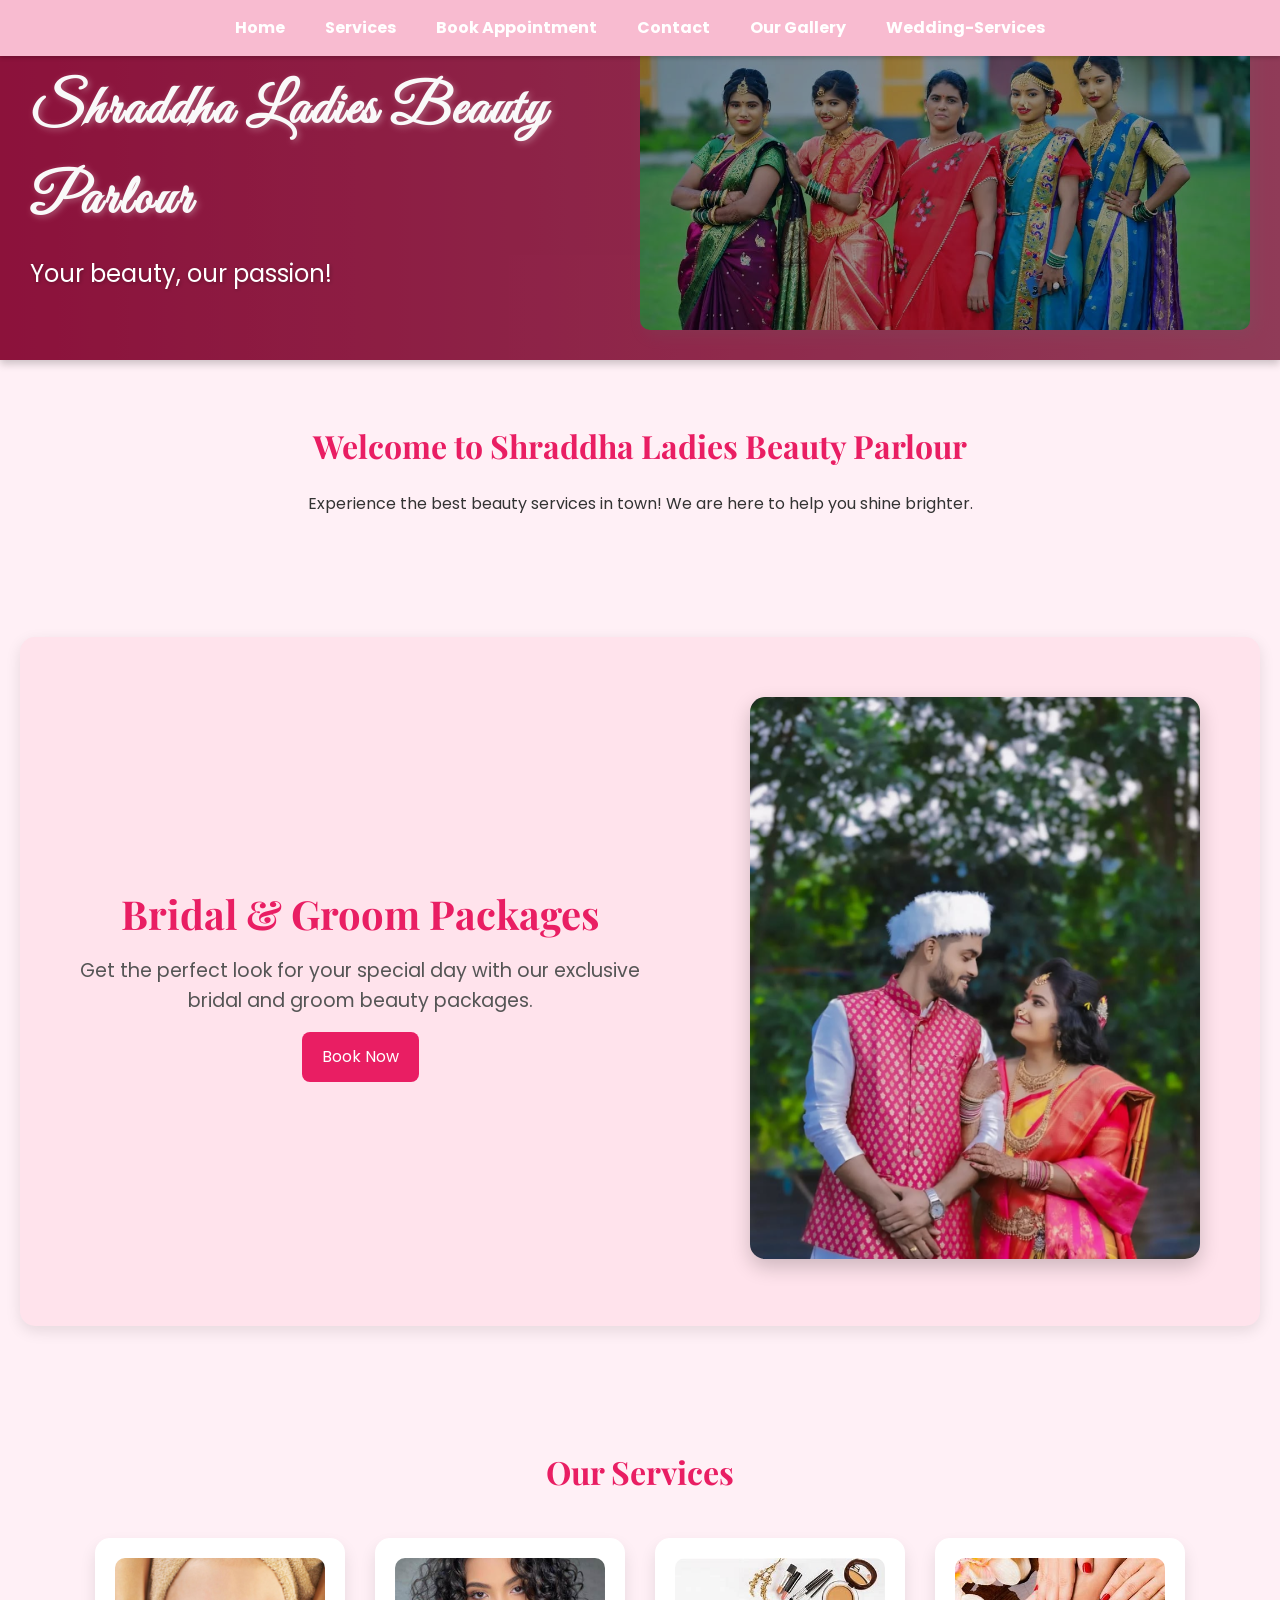
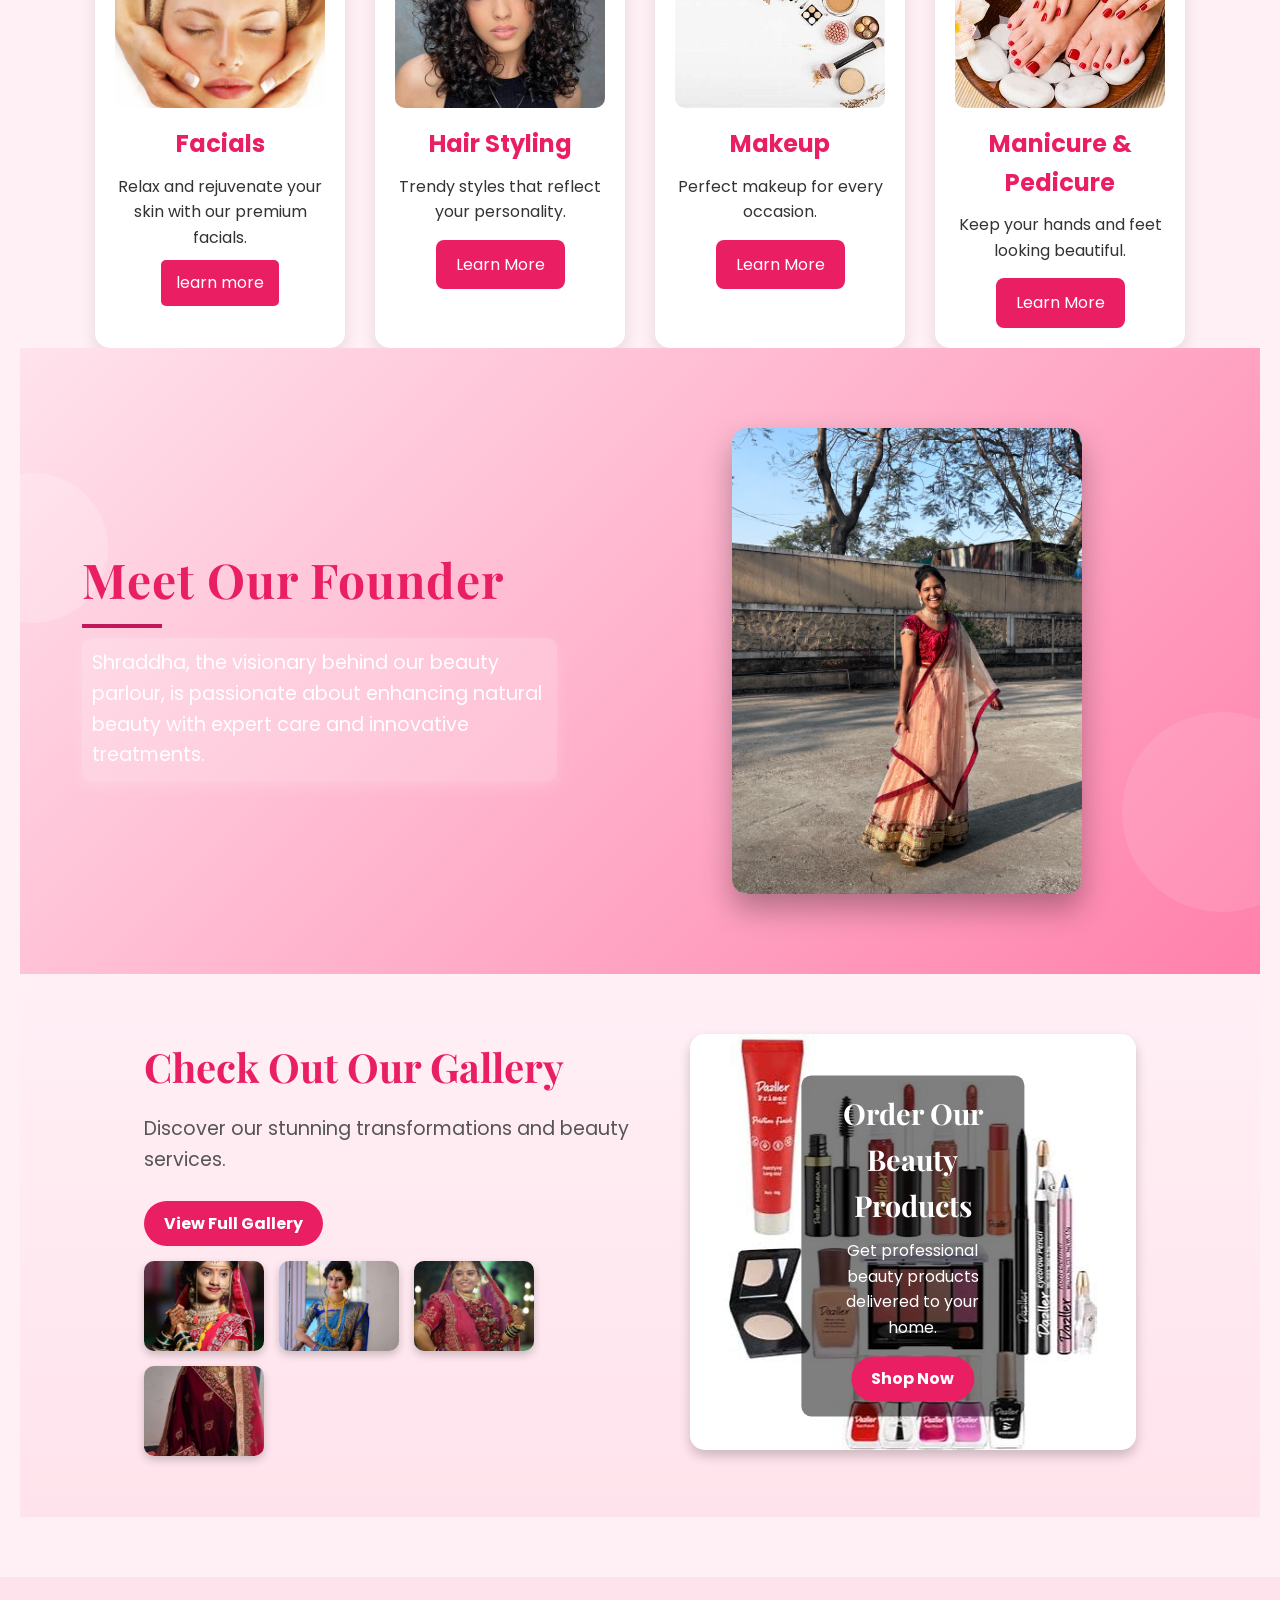
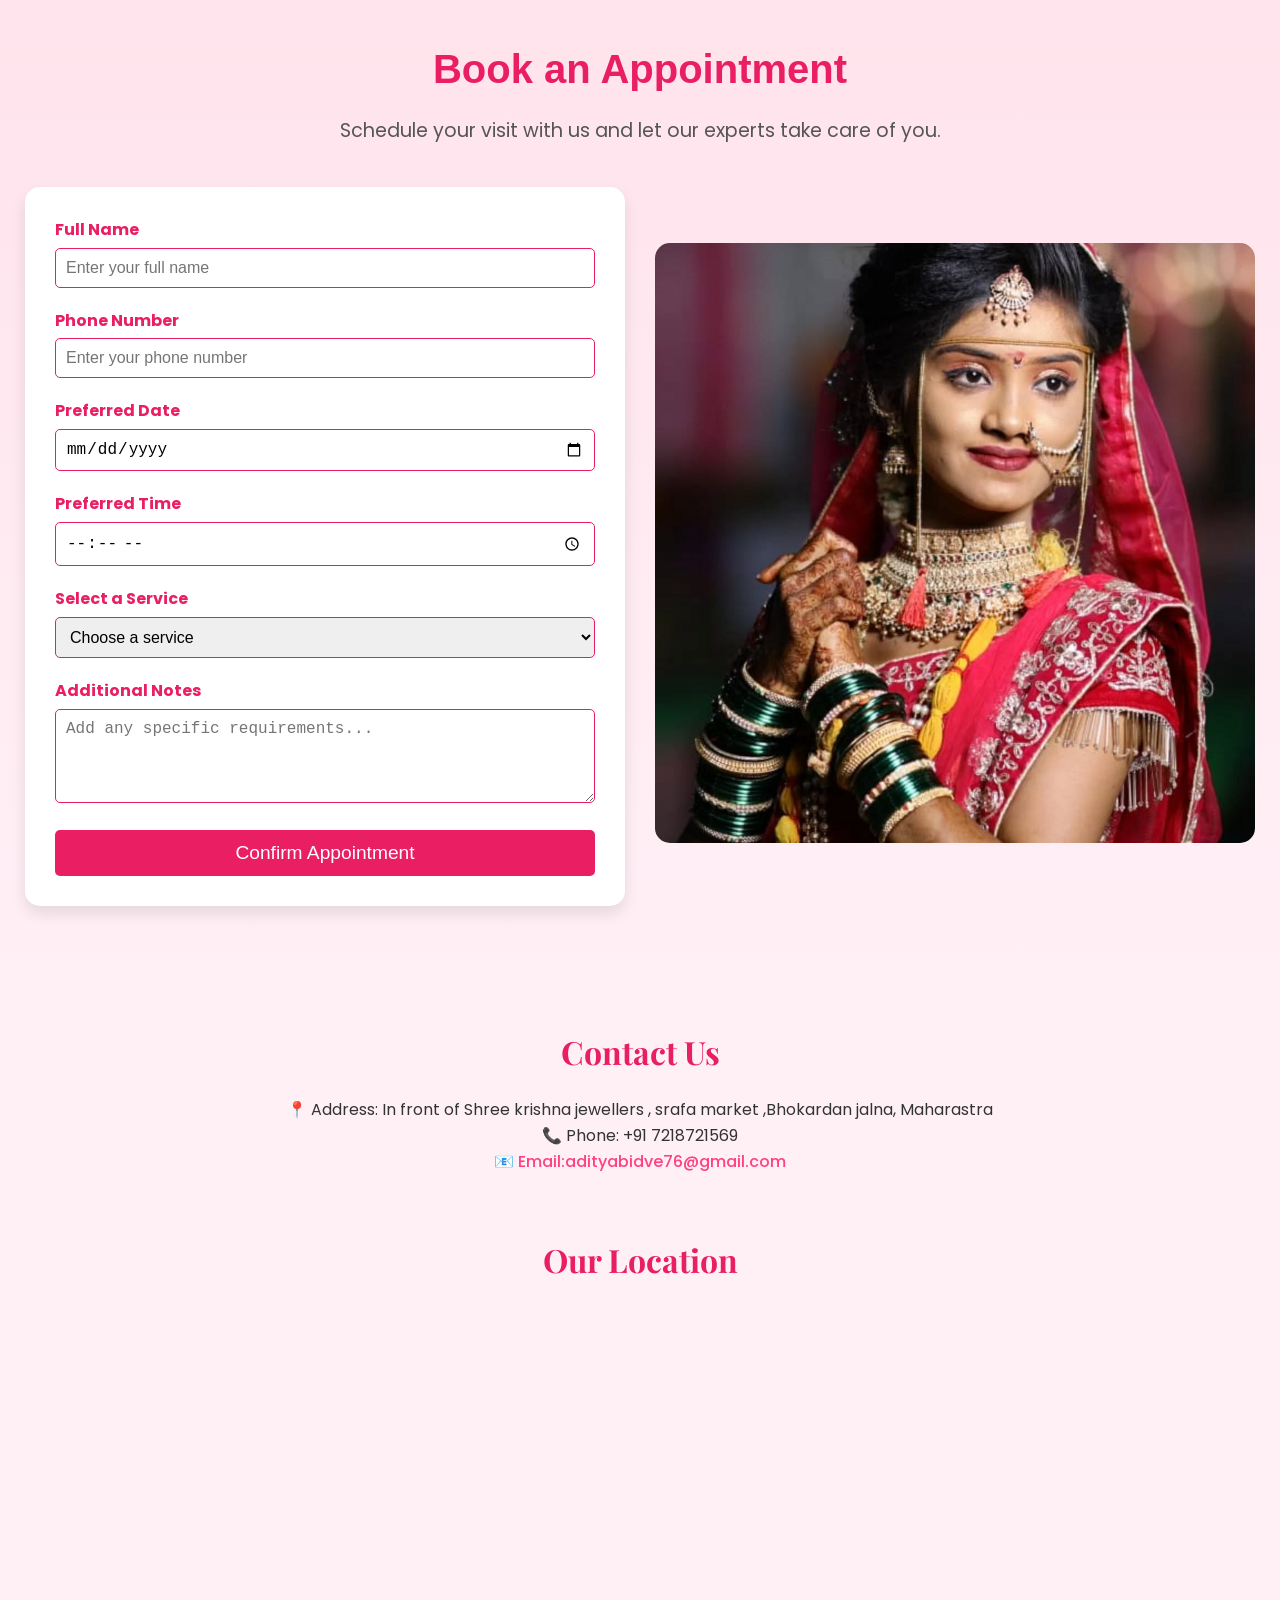
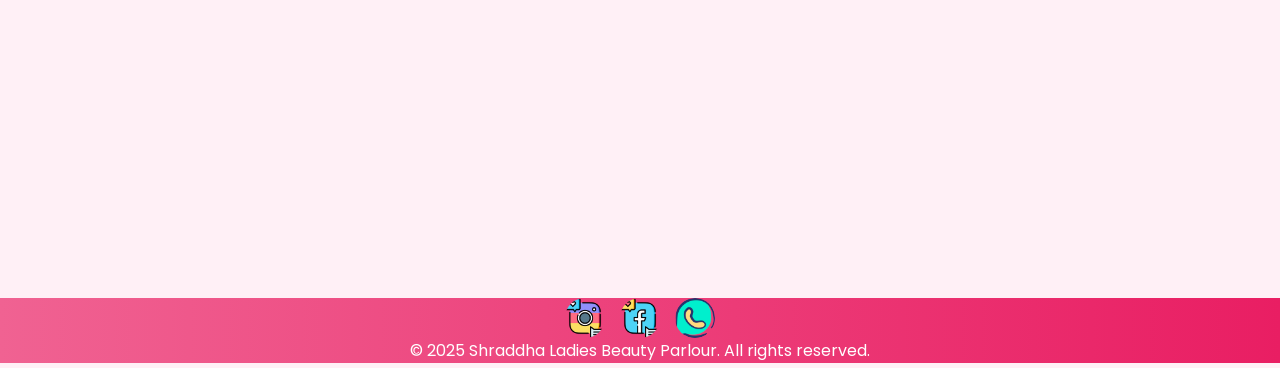
<file: index.html>
<!DOCTYPE html>
<html lang="en">
<head>
    <meta charset="UTF-8">
    <meta name="viewport" content="width=device-width, initial-scale=1.0">
    <title>Shraddha Ladies Beauty Parlour</title>
    <link rel="stylesheet" href="./styles.css">
    <link href="https://fonts.googleapis.com/css2?family=Playfair+Display:wght@400;700&family=Poppins:wght@300;400;600&family=Great+Vibes&display=swap" rel="stylesheet">
   
</head>

<body>
    

        <header>
            <div class="header-text">
                <h1>Shraddha Ladies Beauty Parlour</h1>
                <p>Your beauty, our passion!</p>
            </div>
            <div class="header-image"></div>
        </header>
    



    <nav>
        <a href="#home">Home</a>
        <a href="#services">Services</a>
        <a href="#appointment">Book Appointment</a>
        <a href="#contact">Contact</a>
        <a href="#gallery-products">Our Gallery</a>
<a href="#wedding-services">Wedding-Services</a>
    </nav>

    <section id="home">
        <h2>Welcome to Shraddha Ladies Beauty Parlour</h2>
        <p>Experience the best beauty services in town! We are here to help you shine brighter.</p>
    </section>
    
    <section id="wedding-services">
        <div class="wedding-container">
            <!-- Text on Left -->
            <div class="wedding-text">
                <h2>Bridal & Groom Packages</h2>
                <p>Get the perfect look for your special day with our exclusive bridal and groom beauty packages.</p>
                <a href="https://wa.me/7218721569" class="btn-book">Book Now</a>
            </div>
            
            <!-- Image on Right -->
            <div class="wedding-image">
                <img src="./img/groom.jpg" alt="Bridal & Groom Poster">
            </div>
        </div>
    </section>
    <section id="services">
        <h2>Our Services</h2>
        <div class="services-grid">
            <div class="service-card">
                <img src="./img/facial.png" alt="Facial">
                <h3>Facials</h3>
                <p>Relax and rejuvenate your skin with our premium facials.</p>
                <a href="facials.html" class="service-link">learn more</a>
            </div>
            <div class="service-card">
                <img src="./img/hairstyle.png" alt="Hair Styling">
                <h3>Hair Styling</h3>
                <p>Trendy styles that reflect your personality.</p>
                <a href="hairstyling.html" class="learn-more">Learn More</a>
            </div>
            
            <div class="service-card">
                <img src="./img/makeup png.jpg" alt="Makeup">
                <h3>Makeup</h3>
                <p>Perfect makeup for every occasion.</p>
                <a href="./makeup.html" class="learn-more">Learn More</a>
            </div>
            <div class="service-card">
                <img src="./img/mani.jpg" alt="Manicure & Pedicure">
                <h3>Manicure & Pedicure</h3>
                <p>Keep your hands and feet looking beautiful.</p>
                <a href="./Pedicure.html" class="learn-more">Learn More</a>
            </div>
        </div>
        <section id="founder">
            <div class="founder-container">
                <div class="founder-text">
                    <h2>Meet Our Founder</h2>
                    <p>Shraddha, the visionary behind our beauty parlour, is passionate about enhancing natural beauty with expert care and innovative treatments.</p>
                </div>
                <div class="founder-image">
                    <img src="./Founder/1739725448666.jpg" alt="Founder Shraddha">
                </div>
            </div>
        </section>
        <section id="gallery-products">
            <div class="gallery-container">
                <!-- Left: Gallery Section -->
                <div class="gallery-content">
                    <h2>Check Out Our Gallery</h2>
                    <p>Discover our stunning transformations and beauty services.</p>
                    <a href="gallery.html" class="gallery-btn">View Full Gallery</a>
                    <div class="gallery-preview-grid">
                        <img src="./Shraddha galary/1739726069349.jpg" alt="Bridal Makeup">
                        <img src="./Shraddha galary/1739726069396.jpg" alt="Facial Treatment">
                        <img src="./Shraddha galary/1739726069503.jpg" alt="Hair Styling">
                        <img src="./Shraddha galary/1739726069431.jpg" alt="Manicure">
                    </div>
                </div>
        
                <!-- Right: Beauty Products Banner -->
                <div class="products-banner">
                    <img src="./img/product" alt="Order Beauty Products">
                    <div class="banner-text">
                        <h2>Order Our Beauty Products</h2>
                        <p>Get professional beauty products delivered to your home.</p>
                        <a href="https://wa.me/7218721569" class="order-btn">Shop Now</a>
                    </div>
                </div>
            </div>
        </section>
        
    </section>
    <section id="appointment">
    <h2>Book an Appointment</h2>
    <p>Schedule your visit with us and let our experts take care of you.</p>
    <div class="appointment-container">
        <form action="submit_appointment.php" method="post">
            <div class="form-group">
                <label for="name">Full Name</label>
                <input type="text" id="name" name="name" placeholder="Enter your full name" required>
            </div>
            <div class="form-group">
                <label for="phone">Phone Number</label>
                <input type="tel" id="phone" name="phone" placeholder="Enter your phone number" required>
            </div>
            
            <div class="form-group">
                <label for="date">Preferred Date</label>
                <input type="date" id="date" name="date" required>
            </div>
            <div class="form-group">
                <label for="time">Preferred Time</label>
                <input type="time" id="time" name="time" required>
            </div>
            <div class="form-group">
                <label for="service">Select a Service</label>
                <select id="service" name="service" required>
                    <option value="">Choose a service</option>
                    <option value="facial">Facial</option>
                    <option value="hair-styling">Hair Styling</option>
                    <option value="makeup">Makeup</option>
                    <option value="manicure-pedicure">Manicure & Pedicure</option>
                </select>
            </div>
            <div class="form-group">
                <label for="message">Additional Notes</label>
                <textarea id="message" name="message" rows="4" placeholder="Add any specific requirements..."></textarea>
            </div>
            <button type="submit">Confirm Appointment</button>
        </form>
        <div class="appointment-image">
            <img src="./img/bright poster.jpg" alt="Appointment Illustration">
        </div>
    </div>
   
</section>

   

    <section id="contact">
        <h2>Contact Us</h2>
        <p>📍 Address: In front of Shree krishna jewellers , srafa market ,Bhokardan
            jalna, Maharastra
        </p>
        <p>📞 Phone: +91 7218721569</p>
        <p><a href="mailto:your-email@example.com" class="email-link">📧 Email:adityabidve76@gmail.com</a>

            <style>
              .email-link {
                font-size: 16px;
                font-weight: 500;
                color: #ff4081;
                text-decoration: none;
                transition: color 0.3s ease;
              }
            
              .email-link:hover {
                color: #e91e63;
                text-decoration: underline;
    }
            </style></p>
<section id="location">
    <h2>Our Location</h2>
    <div class="map-container">
        <iframe 
            src="https://www.google.com/maps/embed?pb=!1m18!1m12!1m3!1d233.93895152251685!2d75.77024674997158!3d20.25787155369515!2m3!1f0!2f0!3f0!3m2!1i1024!2i768!4f13.1!3m3!1m2!1s0x3bda33af958e93d7%3A0x7cd706ee6a6445d!2sShrikrishna%20Jewelllers!5e0!3m2!1sen!2sin!4v1741073095942!5m2!1sen!2sin" width="600" height="450" style="border:0;" allowfullscreen="" loading="lazy" referrerpolicy="no-referrer-when-downgrade" 
            width="100%" height="300" style="border:0;" allowfullscreen="" loading="lazy">
        </iframe>
    </div>
</section>
    </section>

    <footer>
        <footer>
            
            <div class="social-icons">
                <a href="https://www.instagram.com/bidveanuradha/" target="_blank">
                    <img src="./img/instagram.png" alt="Instagram"></a>
                <a href="https://www.facebook.com/yourprofile" target="_blank">
                    <img src="./img/facebook.png" alt="Facebook">
                </a>
                <a href="https://wa.me/7218721569" target="_blank">
                    <img src="./img/whatsapp.png" alt="WhatsApp">
                </a>
            </div>
        </footer>
        
        <p>&copy; 2025 Shraddha Ladies Beauty Parlour. All rights reserved.</p>
    </footer>
</body>
</html>
</file>
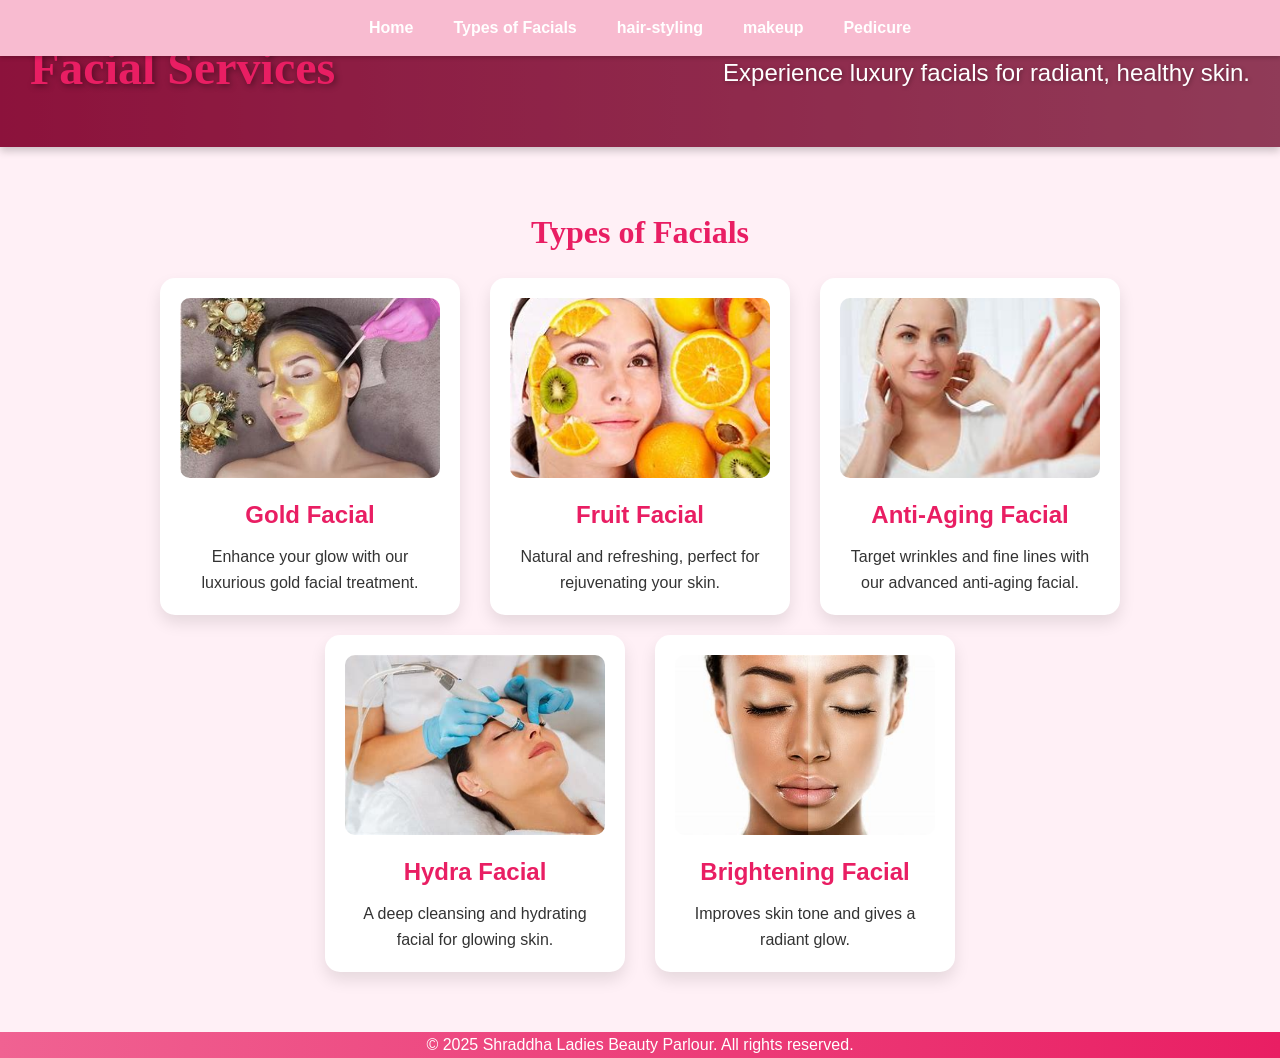
<file: facials.html>
<!DOCTYPE html>
<html lang="en">
<head>
    <meta charset="UTF-8">
    <meta name="viewport" content="width=device-width, initial-scale=1.0">
    <title>Facial Services - Shraddha Ladies Beauty Parlour</title>
    <link rel="stylesheet" href="./styles.css">
</head>
<body>
    <header>
        <h1>Facial Services</h1>
        <p>Experience luxury facials for radiant, healthy skin.</p>
    </header>

    <nav>
        <a href="./index1.html">Home</a>
        <a href="#types">Types of Facials</a>
        <a href="./hairstyling.html">hair-styling</a>
        <a href="./makeup.html">makeup</a>
        <a href=".">Pedicure</a>
        
        
    </nav>

    <section id="types">
        <h2>Types of Facials</h2>
        <div class="facial-grid">
            <div class="facial-card">
                <img src="./img/gold facial png.jpg" alt="Gold Facial">
                <h3>Gold Facial</h3>
                <p>Enhance your glow with our luxurious gold facial treatment.</p>
            </div>
            <div class="facial-card">
                <img src="./img/fruit facial.jpg" alt="Fruit Facial">
                <h3>Fruit Facial</h3>
                <p>Natural and refreshing, perfect for rejuvenating your skin.</p>
            </div>
            <div class="facial-card">
                <img src="./img/anti facial png.jpg" alt="Anti-Aging Facial">
                <h3>Anti-Aging Facial</h3>
                <p>Target wrinkles and fine lines with our advanced anti-aging facial.</p>
            </div>
        </div>
            <div class="facial-grid">
                <div class="facial-card">
                    <img src="./img/OIP.jpg" alt="Hydra Facial">
                    <h3>Hydra Facial</h3>
                    <p>A deep cleansing and hydrating facial for glowing skin.</p>
                </div>
               
                <div class="facial-card">
                    <img src="./img/bright.jpg" alt="Brightening Facial">
                    <h3>Brightening Facial</h3>
                    <p>Improves skin tone and gives a radiant glow.</p>
                </div>
            </div>
        </section>
    </section>



    <footer>
        <p>&copy; 2025 Shraddha Ladies Beauty Parlour. All rights reserved.</p>
    </footer>
</body>
</html>
</file>
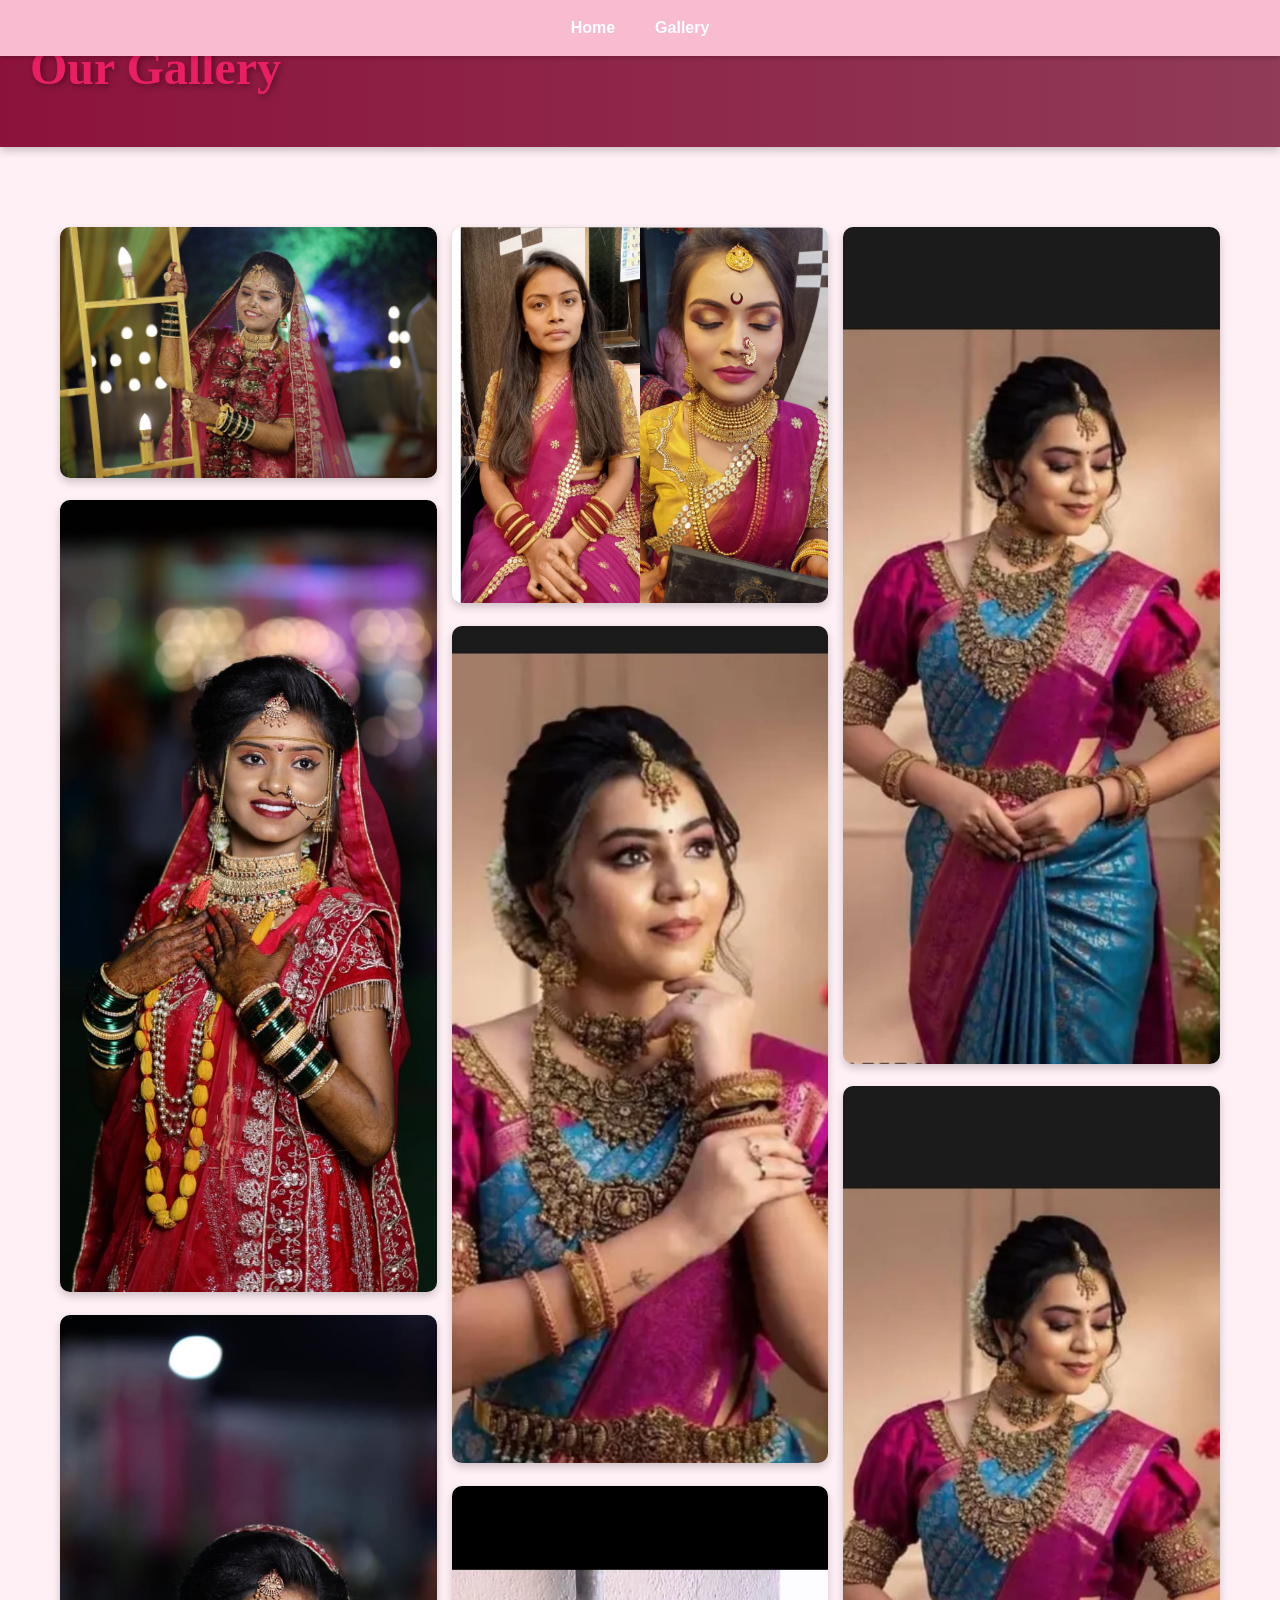
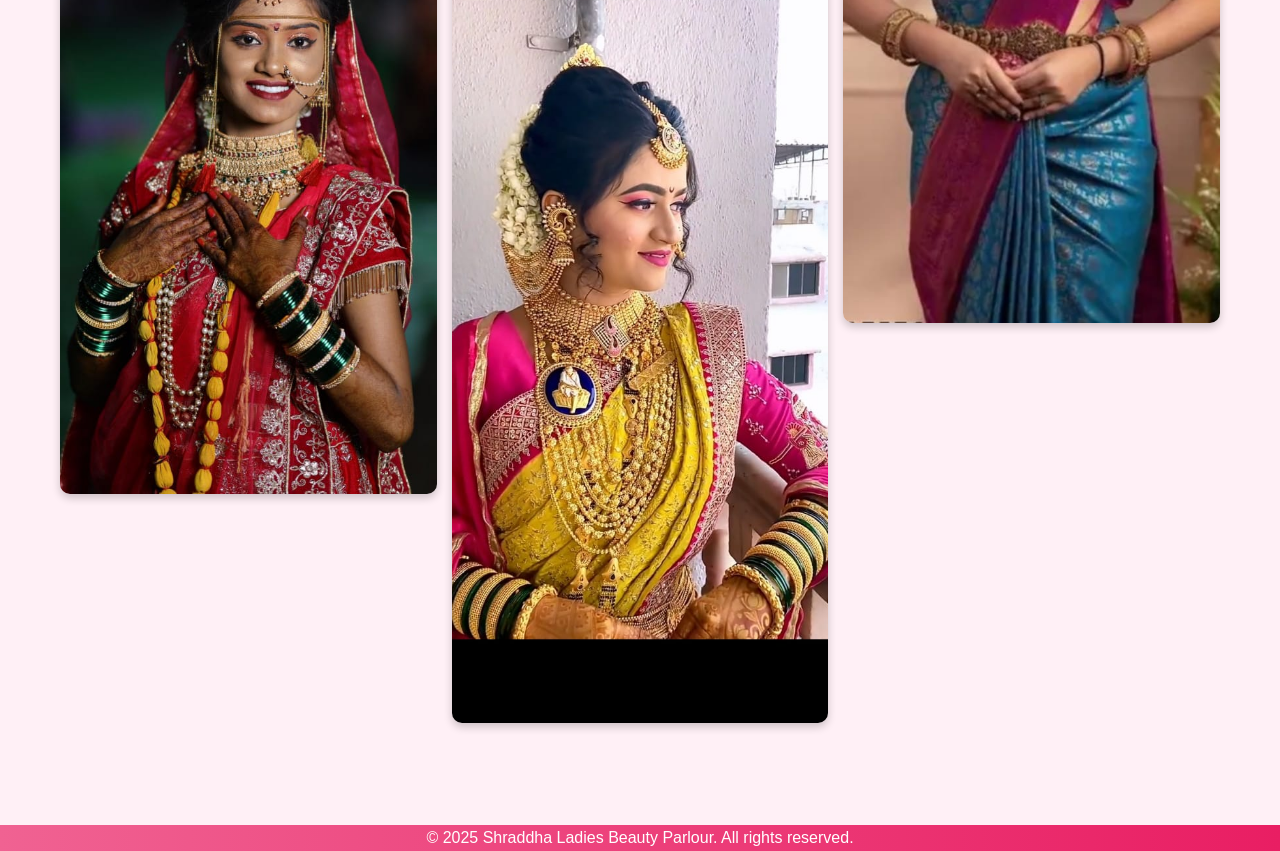
<file: gallery.html>
<!DOCTYPE html>
<html lang="en">
<head>
    <meta charset="UTF-8">
    <meta name="viewport" content="width=device-width, initial-scale=1.0">
    <title>Gallery | Shraddha Ladies Beauty Parlour</title>
    <link rel="stylesheet" href="styles.css">
</head>
<body>

    <header>
        <h1>Our Gallery</h1>
    </header>

    <nav>
        <a href="./index1.html">Home</a>
        <a href="gallery.html">Gallery</a>
    </nav>

    <section class="gallery">
        <div class="masonry">
            <img src="./Shraddha galary/1739726069455.jpg" alt="Beauty Service 1" onclick="openModal(this)">
            <img src="./Shraddha galary/1739726069356.jpg" alt="Beauty Service 2" onclick="openModal(this)">
            <img src="./Shraddha galary/1739726069361.jpg" alt="Beauty Service 3" onclick="openModal(this)">
            <img src="./Shraddha galary/1739726069383.jpg" alt="Beauty Service 4" onclick="openModal(this)">
            <img src="./Shraddha galary/1739726069414.jpg" alt="Beauty Service 5" onclick="openModal(this)">
            <img src="./Shraddha galary/1739726069404.jpg" alt="Beauty Service 6" onclick="openModal(this)">
            <img src="./Shraddha galary/1739726069423.jpg" alt="Beauty Service 7" onclick="openModal(this)">
            <img src="./Shraddha galary/1739726069423.jpg" alt="Beauty Service 8" onclick="openModal(this)">
        </div>
    </section>

    <!-- Modal for Enlarged Image -->
    <div id="imageModal" class="modal" onclick="closeModal()">
        <span class="close">&times;</span>
        <img class="modal-content" id="modalImg">
    </div>

    <footer>
        <p>&copy; 2025 Shraddha Ladies Beauty Parlour. All rights reserved.</p>
    </footer>

    <script>
        function openModal(img) {
            document.getElementById("imageModal").style.display = "flex";
            document.getElementById("modalImg").src = img.src;
        }
        function closeModal() {
            document.getElementById("imageModal").style.display = "none";
        }
    </script>

</body>
</html>
</file>
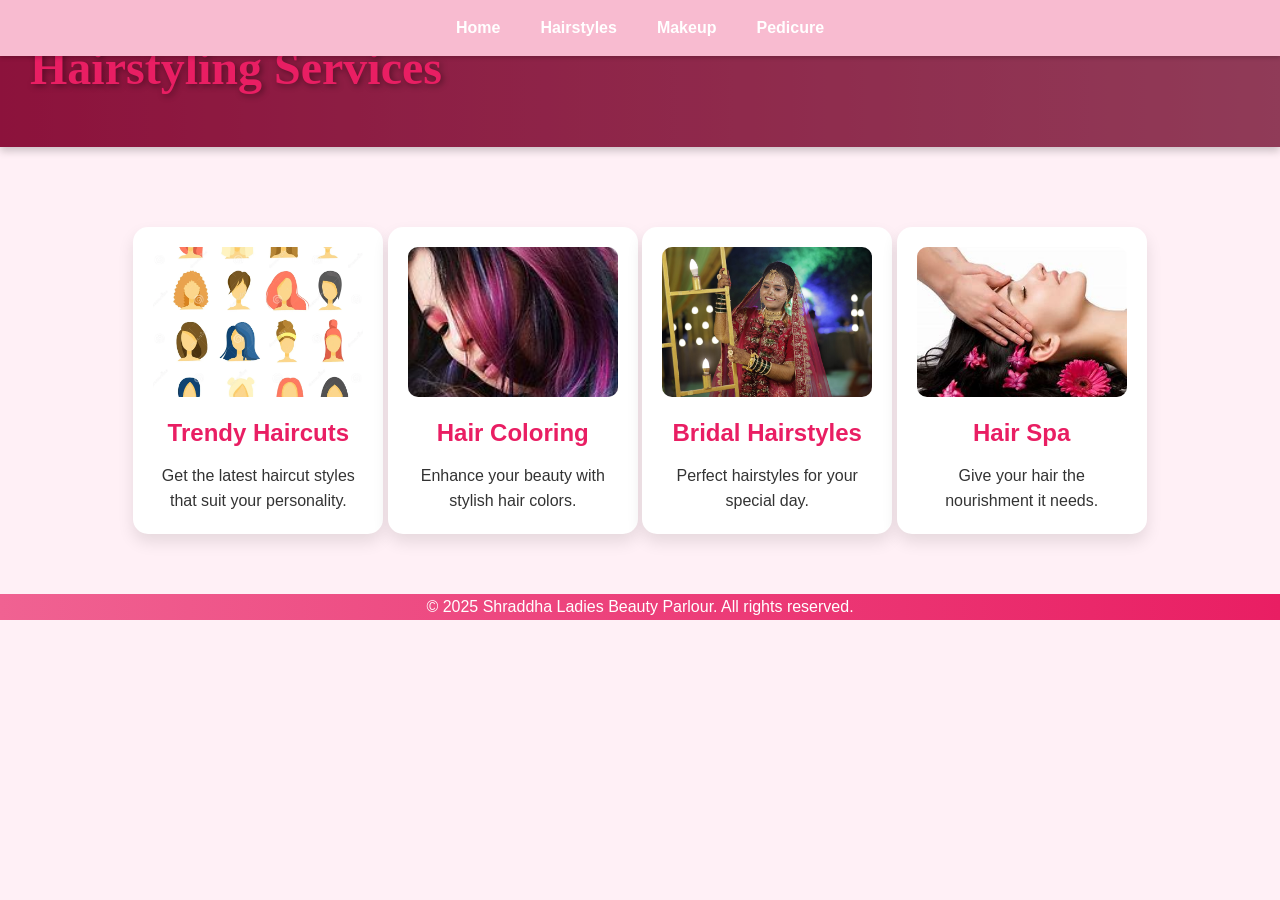
<file: hairstyling.html>
<!DOCTYPE html>
<html lang="en">
<head>
    <meta charset="UTF-8">
    <meta name="viewport" content="width=device-width, initial-scale=1.0">
    <title>Hairstyling Services - Shraddha Ladies Beauty Parlour</title>
    <link rel="stylesheet" href="styles.css"> 
</head>
<body>

    <header class="hairstyling-header">
        <h1>Hairstyling Services</h1>
    </header>
    <nav>
        <a href="./index.html">Home</a>
        <a href="hairstyling.html" class="active">Hairstyles</a>
        <a href="./makeup.html">Makeup</a>
        <a href="./index1.html">Pedicure</a>
    </nav>

    <section class="hairstyling-services">
        <div class="service-card">
            <img src="./haircuts/haircut one.webp" alt="Haircut">
            <h3>Trendy Haircuts</h3>
            <p>Get the latest haircut styles that suit your personality.</p>
        </div>
        <div class="service-card">
            <img src="./haircuts/haircolor.jpeg" alt="Hair Coloring">
            <h3>Hair Coloring</h3>
            <p>Enhance your beauty with stylish hair colors.</p>
        </div>
        <div class="service-card">
            <img src="./Shraddha galary/1739726069455.jpg" alt="Bridal Hairstyling">
            <h3>Bridal Hairstyles</h3>
            <p>Perfect hairstyles for your special day.</p>
            
        </div>
        <div class="service-card">
            <img src="./haircuts/hair spa" alt="Hair Spa">
            <h3>Hair Spa</h3>
            <p>Give your hair the nourishment it needs.</p>
        </div>
    </section>

    <footer>
        <p>&copy; 2025 Shraddha Ladies Beauty Parlour. All rights reserved.</p>
    </footer>

</body>
</html>
</file>
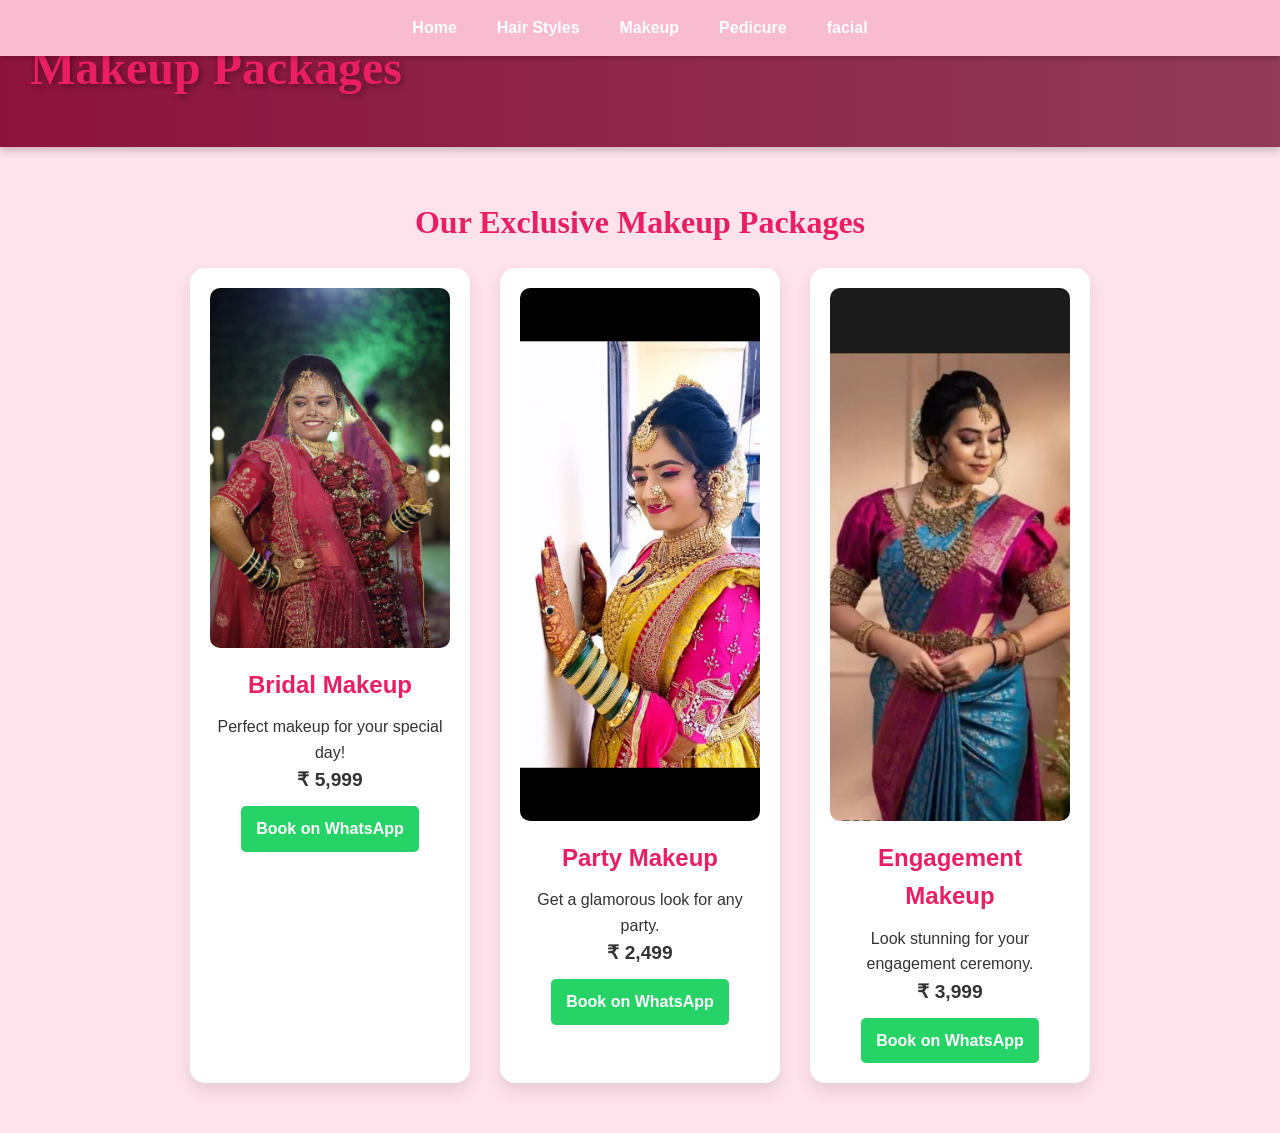
<file: makeup.html>
<!DOCTYPE html>
<html lang="en">
<head>
    <meta charset="UTF-8">
    <meta name="viewport" content="width=device-width, initial-scale=1.0">
    <title>Makeup Packages - Shraddha Ladies Beauty Parlour</title>
    <link rel="stylesheet" href="styles.css"> 
</head>
<body>

    <header>
        <h1>Makeup Packages</h1>
    </header>

    <nav>
        <a href="./index1.html">Home</a>
        <a href="./hairstyling.html">Hair Styles</a>
        <a href="makeup.html">Makeup</a>
        <a href="./Pedicure.html">Pedicure</a>
        <a href="./facials.html">facial</a>
    </nav>

    <section id="makeup-packages">
    <h2>Our Exclusive Makeup Packages</h2>
    <div class="package-container">

        <div class="package">
            <img src="./Shraddha galary/1739726069503.jpg" alt="Bridal Makeup">
            <h3>Bridal Makeup</h3>
            <p>Perfect makeup for your special day!</p>
            <p class="price">₹ 5,999</p>
            <a href="https://wa.me/917218721569?text=Hello!%20I'm%20interested%20in%20the%20Bridal%20Makeup%20package%20priced%20at%20₹5,999." class="whatsapp-btn" target="_blank">
                Book on WhatsApp
            </a>
        </div>

        <div class="package">
            <img src="./Shraddha galary/1739726069409.jpg" alt="Party Makeup">
            <h3>Party Makeup</h3>
            <p>Get a glamorous look for any party.</p>
            <p class="price">₹ 2,499</p>
            <a href="https://wa.me/917218721569?text=Hello!%20I'm%20interested%20in%20the%20Party%20Makeup%20package%20priced%20at%20₹2,499." class="whatsapp-btn" target="_blank">
                Book on WhatsApp
            </a>
        </div>

        <div class="package">
            <img src="./Shraddha galary/1739726069423.jpg" alt="Engagement Makeup">
            <h3>Engagement Makeup</h3>
            <p>Look stunning for your engagement ceremony.</p>
            <p class="price">₹ 3,999</p>
            <a href="https://wa.me/917218721569?text=Hello!%20I'm%20interested%20in%20the%20Engagement%20Makeup%20package%20priced%20at%20₹3,999." class="whatsapp-btn" target="_blank">
                Book on WhatsApp
            </a>
        </div>

    </div>
</section>
</file>
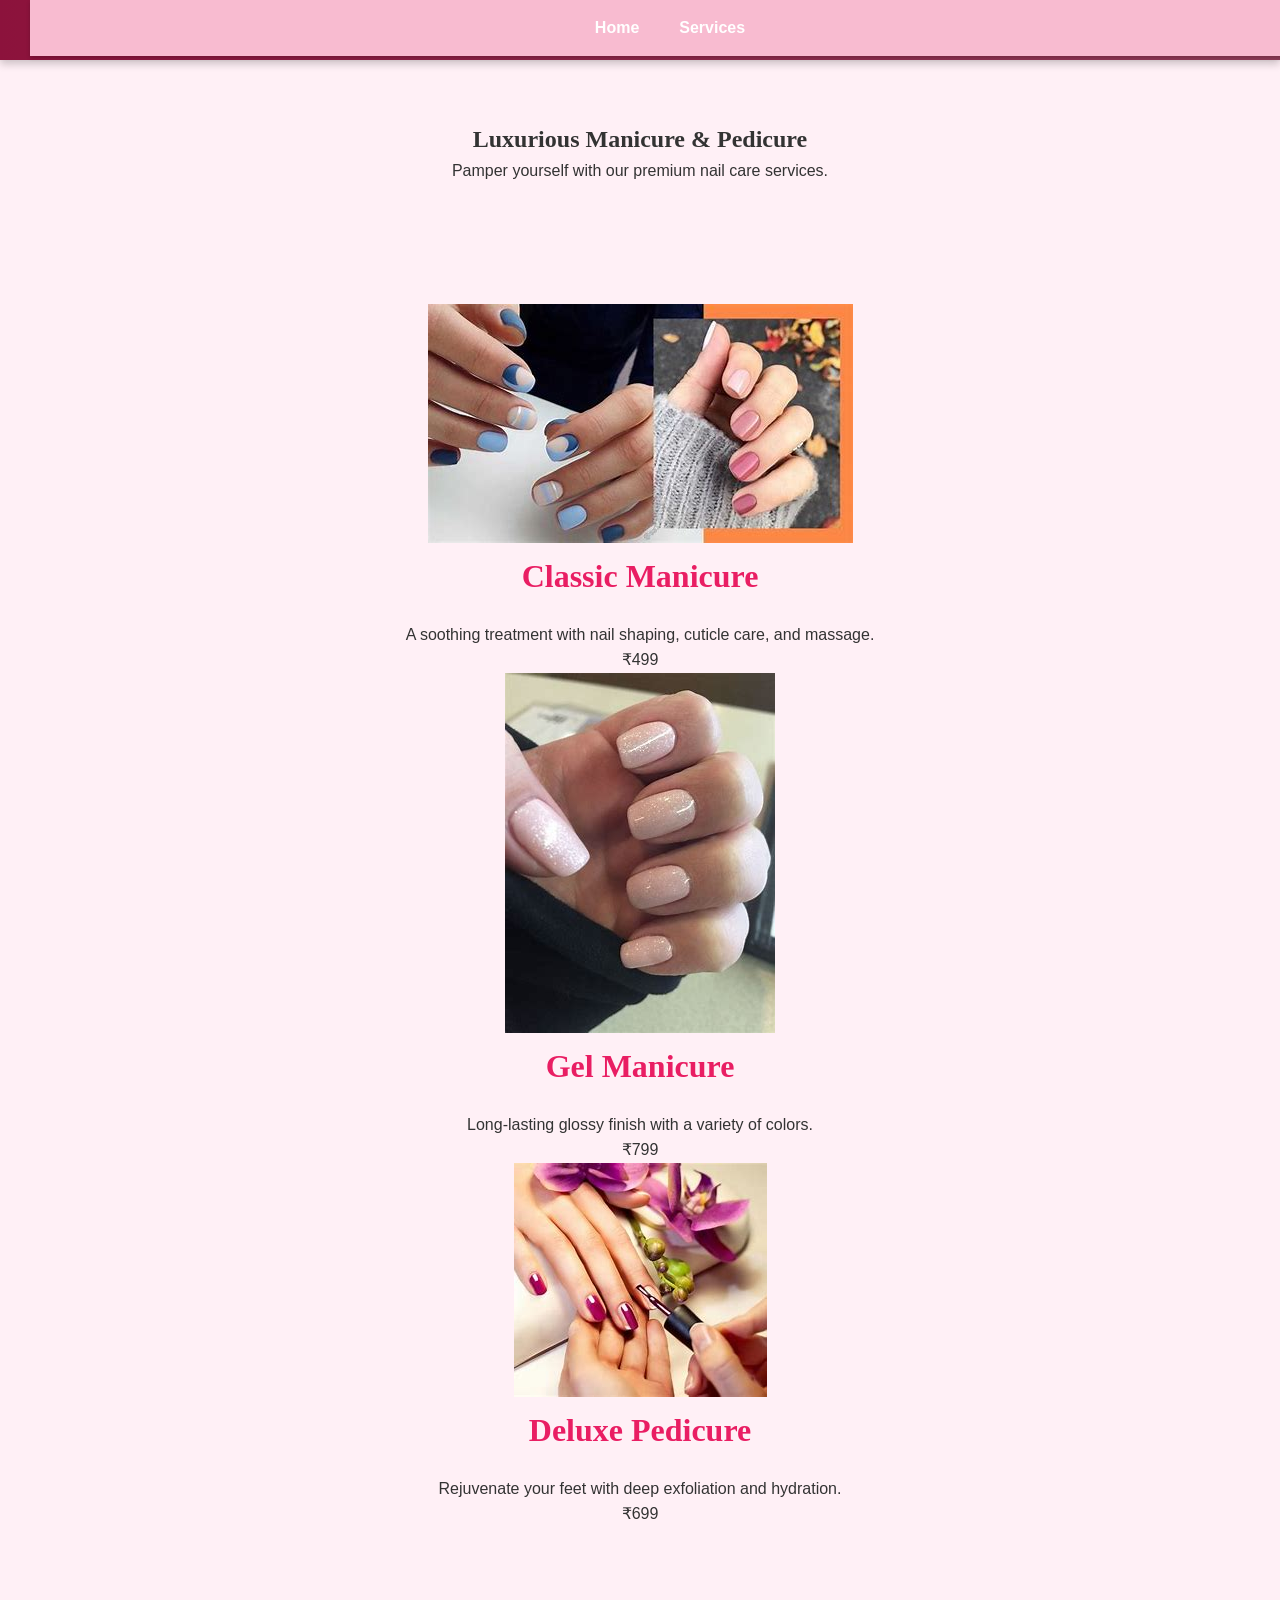
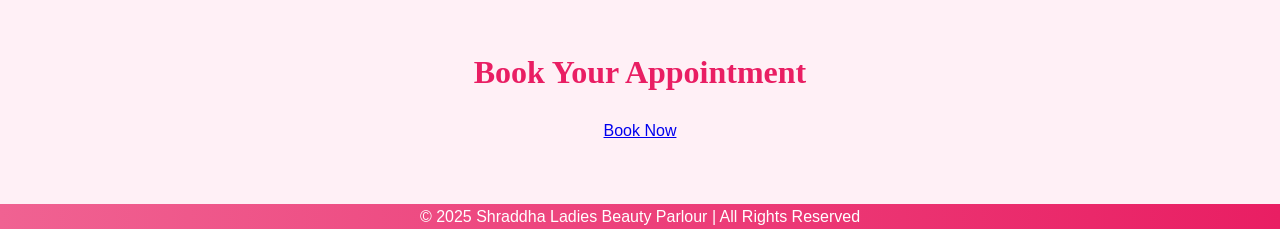
<file: Pedicure.html>
<!DOCTYPE html>
<html lang="en">
<head>
    <meta charset="UTF-8">
    <meta name="viewport" content="width=device-width, initial-scale=1.0">
    <title>Manicure & Pedicure | Shraddha Beauty Parlour</title>
    <link rel="stylesheet" href="./styles.css">
</head>
<body>

<!-- Header (Same as Main Page) -->
<header>
    <nav>
        <a href="./index.html">Home</a>
        <a href="#service-box">Services</a>
    
        
</header>

<!-- Hero Section (Same Style as Main Page) -->
<section class="hero manicure-hero">
    <div class="hero-content">
        <h1>Luxurious Manicure & Pedicure</h1>
        <p>Pamper yourself with our premium nail care services.</p>
    </div>
</section>

<!-- Services Section -->
<section class="services manicure-services">
    <div class="service-box">
        <img src="./haircuts/download.jpeg" alt="Manicure">
        <div class="service-info">
            <h2>Classic Manicure</h2>
            <p>A soothing treatment with nail shaping, cuticle care, and massage.</p>
            <span class="price">₹499</span>
        </div>
    </div>

    <div class="service-box">
        <img src="./haircuts/gel.jpeg" alt="Gel Manicure">
        <div class="service-info">
            <h2>Gel Manicure</h2>
            <p>Long-lasting glossy finish with a variety of colors.</p>
            <span class="price">₹799</span>
        </div>
    </div>

    <div class="service-box">
        <img src="./haircuts/delux.jpeg" alt="Pedicure">
        <div class="service-info">
            <h2>Deluxe Pedicure</h2>
            <p>Rejuvenate your feet with deep exfoliation and hydration.</p>
            <span class="price">₹699</span>
        </div>
    </div>
</section>

<!-- Booking Section -->
<section class="book-now">
    <h2>Book Your Appointment</h2>
    <a href="https://wa.me/7218721569" class="btn">Book Now</a>
</section>

<!-- Footer (Same as Main Page) -->
<footer>
    <p>© 2025 Shraddha Ladies Beauty Parlour | All Rights Reserved</p>
</footer>

</body>
</html>
</file>
<file: styles.css>
/* General Styles */
* {
    margin: 0;
    padding: 0;
    box-sizing: border-box;
}

body {
    font-family: 'Arial', sans-serif;
    line-height: 1.6;
    background: linear-gradient(to bottom, #fff0f6, #ffe3ec);
    color: #333;
    overflow-x: hidden;
}
header {
    background: url(./img/background.png.jpg) no-repeat center center/cover;
    color: white;
    text-align: center;
    padding: 100px 20px;
    box-shadow: 0 4px 8px rgba(0, 0, 0, 0.2);
    position: relative;
}

/* Optional: Add a translucent overlay to enhance text visibility */
header::before {
    content: "";
    position: absolute;
    top: 0;
    left: 0;
    width: 100%;
    height: 100%;
    background: rgba(0, 0, 0, 0.5); /* Adjust the opacity */
    z-index: 1;
}

/* Ensure the text stays above the overlay */
header h1,
header p {
    position: relative;
    z-index: 2;
}

header h1 {
    font-size: 3rem;
    margin-bottom: 10px;
    text-shadow: 2px 2px 6px rgba(0, 0, 0, 0.4);
}

header p {
    font-size: 1.5rem;
    text-shadow: 1px 1px 4px rgba(0, 0, 0, 0.3);
}


nav {
    display: flex;
    justify-content: center;
    background: #f8bbd0;
    padding: 15px;
    position: sticky;
    top: 0;
    z-index: 1000;
    box-shadow: 0 2px 4px rgba(0, 0, 0, 0.2);
}
nav a {
    color: #fff;
    text-decoration: none;
    margin: 0 20px;
    font-size: 1rem;
    font-weight: bold;
    transition: color 0.3s ease;
}
nav a:hover {
    color: #e91e63;
}

/* Sections */
section {
    padding: 60px 20px;
    text-align: center;
}
section h2 {
    margin-bottom: 20px;
    color: #e91e63;
    font-size: 2rem;
}

/* Services Section */
.services-grid {
    display: flex;
    justify-content: center;
    flex-wrap: wrap;
    gap: 30px;
    margin-top: 20px;
}

.service-card {
    background: white;
    border-radius: 15px;
    padding: 20px;
    width: 250px;
    text-align: center;
    box-shadow: 0 8px 16px rgba(0, 0, 0, 0.1);
    transition: transform 0.3s ease, box-shadow 0.3s ease;
}

.service-card:hover {
    transform: scale(1.05);
    box-shadow: 0 12px 20px rgba(0, 0, 0, 0.2);
}

.service-card img {
    width: 100%;
    height: 150px;
    border-radius: 10px;
    object-fit: cover;
    margin-bottom: 10px;
}

.service-card h3 {
    color: #e91e63;
    font-size: 1.5rem;
    margin-bottom: 10px;
}

/* Facial Page Styles */
.facial-grid {
    display: flex;
    justify-content: center;
    flex-wrap: wrap;
    gap: 30px;
    margin-top: 20px;
}

.facial-card {
    background: white;
    border-radius: 15px;
    padding: 20px;
    width: 300px;
    text-align: center;
    box-shadow: 0 8px 16px rgba(0, 0, 0, 0.1);
    transition: transform 0.3s ease, box-shadow 0.3s ease;
}

.facial-card:hover {
    transform: scale(1.05);
    box-shadow: 0 12px 20px rgba(0, 0, 0, 0.2);
}

.facial-card img {
    width: 100%;
    height: 180px;
    border-radius: 10px;
    object-fit: cover;
    margin-bottom: 10px;
}

.facial-card h3 {
    color: #e91e63;
    font-size: 1.5rem;
    margin-bottom: 10px;
}

.service-link {
    display: inline-block;
    margin-top: 10px;
    text-decoration: none;
    color: #fff;
    background-color: #e91e63;
    padding: 10px 15px;
    border-radius: 5px;
    transition: background-color 0.3s ease;
}

.service-link:hover {
    background-color: #c2185b;
}


/* Appointment Section */
#appointment {
    background: linear-gradient(to bottom, #ffe3ec, #fff0f6);
    padding: 60px 20px;
    text-align: center;
}

#appointment h2 {
    color: #e91e63;
    font-size: 2.5rem;
    margin-bottom: 15px;
    font-family: 'Arial', sans-serif;
}

#appointment p {
    font-size: 1.2rem;
    color: #555;
    margin-bottom: 40px;
}

.appointment-container {
    display: flex;
    justify-content: center;
    align-items: center;
    flex-wrap: wrap;
    gap: 30px;
}

form {
    background: white;
    padding: 30px;
    border-radius: 15px;
    box-shadow: 0 8px 16px rgba(0, 0, 0, 0.1);
    flex: 1 1 400px;
    max-width: 600px;
}

form .form-group {
    margin-bottom: 20px;
    text-align: left;
}

form .form-group label {
    display: block;
    font-weight: bold;
    margin-bottom: 5px;
    color: #e91e63;
}

form .form-group input,
form .form-group select,
form .form-group textarea {
    width: 100%;
    padding: 10px;
    border: 1px solid #e91e63;
    border-radius: 5px;
    font-size: 1rem;
    transition: border-color 0.3s ease;
}

form .form-group input:focus,
form .form-group select:focus,
form .form-group textarea:focus {
    border-color: #f06292;
    outline: none;
    box-shadow: 0 0 5px rgba(233, 30, 99, 0.5);
}

form button {
    width: 100%;
    padding: 12px;
    font-size: 1.2rem;
    background: #e91e63;
    color: white;
    border: none;
    border-radius: 5px;
    cursor: pointer;
    transition: background-color 0.3s ease, transform 0.2s ease;
}

form button:hover {
    background: #c2185b;
    transform: translateY(-2px);
}

.appointment-image {
    flex: 1 1 400px;
    max-width: 600px;
}

.appointment-image img {
    width: 100%;
    border-radius: 15px;
    box-shadow: 0 8px 16px rgba(0, 0, 0, 0.1);
}

/* Header Background Fix */
header {
    text-align: center;
    background: url('./img/background.png.jpg') no-repeat center center;
    background-size: cover; /* Ensures the image scales to cover the entire area */
    color: white;
    padding: 80px 20px;
    box-shadow: 0 4px 8px rgba(0, 0, 0, 0.2);
    position: relative;
}

/* Optional Overlay to Enhance Text Visibility */
header::before {
    content: "";
    position: absolute;
    top: 0;
    left: 0;
    width: 100%;
    height: 100%;
    background: rgba(0, 0, 0, 0.4); /* Semi-transparent overlay */
    z-index: 1;
}

header h1, header p {
    position: relative;
    z-index: 2; /* Ensure text is above the overlay */
} 
.services-grid {
    display: flex;
    justify-content: center;
    flex-wrap: wrap;
    gap: 30px;
}

.service-card {
    background: white;
    border-radius: 15px;
    padding: 20px;
    width: 250px;
    text-align: center;
    box-shadow: 0 8px 16px rgba(0, 0, 0, 0.1);
    transition: transform 0.3s ease, box-shadow 0.3s ease;
    
    /* Floating Animation */
    opacity: 0;
    transform: translateY(30px);
    animation: floatIn 1s ease-out forwards;
}

.service-card:nth-child(1) {
    animation-delay: 0.3s;
}
.service-card:nth-child(2) {
    animation-delay: 0.6s;
}
.service-card:nth-child(3) {
    animation-delay: 0.9s;
}
.service-card:nth-child(4) {
    animation-delay: 1.2s;
}

/* Floating Effect */
@keyframes floatIn {
    from {
        opacity: 0;
        transform: translateY(30px);
    }
    to {
        opacity: 1;
        transform: translateY(0);}
}
.social-icons {
    display: flex;
    justify-content: center;
    gap: 15px;
    margin-top: 15px;
}

.social-icons a {
    display: inline-block;
    width: 40px;
    height: 40px;
    transition: transform 0.3s ease;
}

.social-icons a:hover {
    transform: scale(1.2);
}

.social-icons img {
    width: 100%;
    height: auto;
    border-radius: 50%;
    box-shadow: 0 4px 6px rgba(0, 0, 0, 0.2);
}
/* Wedding Section Layout */
.wedding-container {
    display: flex;
    align-items: center;
    justify-content: space-between;
    gap: 30px;
    padding: 60px;
    background: #ffe3ec;
    border-radius: 15px;
    box-shadow: 0 5px 15px rgba(0, 0, 0, 0.1);
}

/* Text on the Left */
.wedding-text {
    max-width: 50%;
}

.wedding-text h2 {
    color: #e91e63;
    font-size: 2.5rem;
    margin-bottom: 10px;
}

.wedding-text p {
    font-size: 1.2rem;
    color: #555;
}

/* Book Now Button */
.btn-book {
    display: inline-block;
    margin-top: 15px;
    padding: 12px 20px;
    background: #e91e63;
    color: white;
    text-decoration: none;
    border-radius: 8px;
    transition: background 0.3s, transform 0.2s;
}

.btn-book:hover {
    background: #c2185b;
    transform: scale(1.05);
}

/* Image on the Right */
.wedding-image img {
    width: 450px; /* Adjust the size as needed */
    border-radius: 15px;
    box-shadow: 0 8px 20px rgba(0, 0, 0, 0.2);
}

/* Responsive for Mobile Screens */
@media (max-width: 768px) {
    .wedding-container {
        flex-direction: column;
        text-align: center;
    }

    .wedding-text, .wedding-image {
        max-width: 100%;
    }

    .wedding-image img {
        width:100%}
}
/* Elegant Heading Fonts */
h1, h2 {
    font-family: 'Playfair Display', serif;
}

/* Feminine & Fancy Font for Logo / Main Title */
header h1 {
    font-family: 'Poppins', cursive;
    font-size: 3rem;
    color: #e91e63;
}

/* Modern Body Font */
body {
    font-family: 'Poppins', sans-serif;
}
/* Header Container */
header {
    display: flex;  /* Enables side-by-side layout */
    align-items: center;
    justify-content: space-between; /* Space between text & image */
    padding: 50px 10%;
    background: linear-gradient(to right, #030303, #e6084e); /* Light gradient background */
}

/* Left Side: Text */
.header-text {
    flex: 1; /* Takes half width */
    text-align: left; /* Align text to left */
}

.header-text h1 {
    font-family: 'Great Vibes', cursive; /* Elegant font */
    font-size: 3.5rem;
    font-weight: bold;
    color: #f9f9f9; /* Beauty-theme pink */
    text-shadow: 2px 2px 6px rgba(255, 255, 255, 0.3);
    letter-spacing: 2px;
    animation: fadeIn 1.5s ease-in-out;
}

/* Right Side: Background Image */
.header-image {
    flex: 1; /* Takes half width */
    background: url('./img/background.png.jpg') center/cover no-repeat; /* Replace with your image */
    height: 300px; /* Adjust as needed */
    border-radius: 10px; /* Slightly rounded corners */
    box-shadow: 5px 5px 15px rgba(176, 159, 159, 0.2); /* Adds a stylish shadow */
}

/* Responsive Design */
@media (max-width: 768px) {
    header {
        flex-direction: column; /* Stacks on smaller screens */
        text-align: center;
    }
    .header-image {
        width: 100%;
        height: 250px; /* Adjust for mobile */
        margin-top: 20px;
    }
}

/* Add Fade-In Animation */
@keyframes fadeIn {
    from {
        opacity: 0;
        transform: translateY(-20px);
    }
    to {
        opacity: 1;
        transform: translateY(0);}
}
/* General Styles */
body {
    font-family: 'Poppins', sans-serif;
    background: linear-gradient(to bottom, #fff0f6, #ffe3ec);
    color: #333;
    text-align: center;
}

/* Gallery Grid */
.gallery-grid {
    display: flex;
    justify-content: center;
    flex-wrap: wrap;
    gap: 20px;
    margin-top: 20px;
}

.gallery-item img {
    width: 280px;
    height: 200px;
    object-fit: cover;
    border-radius: 10px;
    transition: transform 0.4s ease, box-shadow 0.4s ease;
    cursor: pointer;
}

.gallery-item img:hover {
    transform: scale(1.08);
    box-shadow: 0px 8px 20px rgba(0, 0, 0, 0.3);
}

/* Stylish Modal */
.modal {
    display: none;
    position: fixed;
    top: 0;
    left: 0;
    width: 100%;
    height: 100%;
    background: rgba(0, 0, 0, 0.8);
    justify-content: center;
    align-items: center;
    animation: fadeIn 0.5s ease-in-out;
}

.modal-content {
    position: relative;
    max-width: 80%;
    max-height: 80%;
    background: rgba(255, 255, 255, 0.1);
    backdrop-filter: blur(10px);
    border-radius: 10px;
    padding: 15px;
    display: flex;
    justify-content: center;
    align-items: center;
    box-shadow: 0px 8px 20px rgba(255, 255, 255, 0.3);
}

.modal img {
    max-width: 90%;
    max-height: 90%;
    border-radius: 10px;
}

/* Close Button */
.close {
    position: absolute;
    top: 15px;
    right: 20px;
    font-size: 30px;
    color: white;
    cursor: pointer;
    transition: transform 0.3s ease;
}

.close:hover {
    transform: scale(1.2);
}

/* Fade-in Effect */
@keyframes fadeIn {
    from {
        opacity: 0;
        transform: scale(0.8);
    }
    to {
        opacity: 1;
        transform: scale(1);}
}
/* Ensure modal appears above everything */
.modal {
    display: none;
    position: fixed;
    top: 0;
    left: 0;
    width: 100%;
    height: 100%;
    background: rgba(0, 0, 0, 0.8);
    justify-content: center;
    align-items: center;
    z-index: 9999; /* Ensures modal is above everything */
}

/* Ensure modal content is visible */
.modal-content {
    position: relative;
    max-width: 80%;
    max-height: 80%;
    background: rgba(255, 255, 255, 0.1);
    backdrop-filter: blur(10px);
    border-radius: 10px;
    padding: 15px;
    display: flex;
    justify-content: center;
    align-items: center;
    box-shadow: 0px 8px 20px rgba(255, 255, 255, 0.3);
    z-index: 10000; /* Even higher than modal */
}

/* Ensure navigation stays below modal */
nav {
    position: fixed;
    top: 0;
    width: 100%;
    background: #f8bbd0;
    padding: 15px;
    z-index: 100; /* Lower than modal */
}
/* Ensure the modal image stays within the box */
.modal-content img {
    max-width: 90%; /* Limits image width to 90% of the screen */
    max-height: 80vh; /* Ensures the image doesn't exceed the screen height */
    border-radius: 10px; /* Adds rounded corners for better aesthetics */
    object-fit: contain; /* Ensures the whole image is visible */
    display: block;
}
/* General Styles */
body {
    font-family: 'Poppins', sans-serif;
    background: #fff0f6;
    margin: 0;
    padding: 0;
}

/* Header */
header {
    background: linear-gradient(to right, #e91e63, #f06292);
    color: white;
    text-align: center;
    padding: 30px;
}

/* Navigation */
nav {
    display: flex;
    justify-content: center;
    background: #f8bbd0;
    padding: 15px;
}

nav a {
    color: white;
    text-decoration: none;
    margin: 0 20px;
    font-weight: bold;
}

nav a:hover {
    color: #e91e63;
}

/* Masonry Layout for Random Photo Arrangement */
.masonry {
    column-count: 3; /* Adjust the number of columns */
    column-gap: 15px;
    padding: 20px;
    max-width: 1200px;
    margin: auto;
}

.masonry img {
    width: 100%;
    border-radius: 10px;
    margin-bottom: 15px;
    box-shadow: 0px 4px 8px rgba(0, 0, 0, 0.2);
    transition: transform 0.3s ease;
}

.masonry img:hover {
    transform: scale(1.05);
}

/* Responsive Design */
@media screen and (max-width: 768px) {
    .masonry {
        column-count: 2;
    }
}
@media screen and (max-width: 480px) {
    .masonry {
        column-count: 1;
    }
}

/* Modal Popup */
.modal {
    display: none;
    position: fixed;
    top: 0;
    left: 0;
    width: 100%;
    height: 100%;
    background: rgba(0, 0, 0, 0.8);
    justify-content: center;
    align-items: center;
    z-index: 9999;
}

.modal-content {
    max-width: 80%;
    max-height: 80vh;
    border-radius: 10px;
}

.close {
    position: absolute;
    top: 20px;
    right: 40px;
    color: white;
    font-size: 30px;
    cursor: pointer;
}

/* Footer */
footer {
    background: linear-gradient(to right, #f06292, #e91e63);
    color: white;
    text-align: center;
    padding: 20px 0;
}
/* Gallery & Products Section */
#gallery-products {
    padding: 60px 10%;
    background: linear-gradient(to bottom, #fff0f6, #ffe3ec);
    display: flex;
    justify-content: center;
}

.gallery-container {
    display: flex;
    width: 100%;
    max-width: 1200px;
    justify-content: space-between;
    align-items: center;
}

/* Left: Gallery Section */
.gallery-content {
    width: 50%;
    text-align: left;
}

.gallery-content h2 {
    font-size: 2.5rem;
    color: #e91e63;
    margin-bottom: 15px;
}

.gallery-content p {
    font-size: 1.2rem;
    color: #555;
    margin-bottom: 25px;
}

.gallery-btn {
    display: inline-block;
    padding: 10px 20px;
    background: #e91e63;
    color: white;
    font-size: 1rem;
    font-weight: bold;
    text-decoration: none;
    border-radius: 25px;
    transition: background 0.3s ease, transform 0.2s ease;
}

.gallery-btn:hover {
    background: #c2185b;
    transform: translateY(-3px);
}

/* Gallery Image Preview */
.gallery-preview-grid {
    display: flex;
    gap: 15px;
    flex-wrap: wrap;
    margin-top: 15px;
}

.gallery-preview-grid img {
    width: 120px;
    height: 90px;
    border-radius: 10px;
    object-fit: cover;
    box-shadow: 0 4px 8px rgba(0, 0, 0, 0.2);
    transition: transform 0.3s ease, box-shadow 0.3s ease;
}

.gallery-preview-grid img:hover {
    transform: scale(1.05);
    box-shadow: 0 6px 12px rgba(0, 0, 0, 0.3);
}

/* Right: Products Banner */
.products-banner {
    width: 45%;
    position: relative;
    text-align: center;
}

.products-banner img {
    width: 100%;
    max-width: 450px;
    border-radius: 15px;
    box-shadow: 0 6px 12px rgba(0, 0, 0, 0.2);
}

/* Banner Text Overlay */
.banner-text {
    position: absolute;
    top: 50%;
    left: 50%;
    transform: translate(-50%, -50%);
    text-align: center;
    background: rgba(0, 0, 0, 0.5);
    padding: 15px 25px;
    border-radius: 10px;
}

.banner-text h2 {
    color: white;
    font-size: 1.8rem;
    margin-bottom: 10px;
}

.banner-text p {
    color: white;
    font-size: 1rem;
    margin-bottom: 15px;
}

/* Order Button */
.order-btn {
    display: inline-block;
    padding: 10px 20px;
    background: #e91e63;
    color: white;
    font-size: 1rem;
    font-weight: bold;
    text-decoration: none;
    border-radius: 25px;
    transition: background 0.3s ease, transform 0.2s ease;
}

.order-btn:hover {
    background: #c2185b;
    transform: translateY(-3px);
}

/* Responsive Design */
@media (max-width: 900px) {
    .gallery-container {
        flex-direction: column;
        text-align: center;
    }
    
    .gallery-content, .products-banner {
        width: 100%;
    }

    .products-banner img {
        max-width:100%;}
}
/* Founder Section */
#founder {
    background: linear-gradient(135deg, #ffe3ec, #ff80ab);
    padding: 80px 5%;
    display: flex;
    justify-content: flex-start;
    align-items: center;
    position: relative;
    overflow: hidden;
}

.founder-container {
    display: flex;
    align-items: center;
    max-width: 1200px;
    gap: 50px;
    position: relative;
    z-index: 2;
}

.founder-text {
    flex: 1;
    text-align: left;
    max-width: 600px;
    animation: slideInLeft 1s ease-in-out;
}

.founder-text h2 {
    font-size: 3rem;
    color: #e91e63;
    font-weight: bold;
    letter-spacing: 1px;
    position: relative;
}

.founder-text h2::after {
    content: "";
    width: 80px;
    height: 4px;
    background: #c2185b;
    position: absolute;
    bottom: -10px;
    left: 0;
}

.founder-text p {
    font-size: 1.2rem;
    color: #fff;
    line-height: 1.6;
    margin-top: 20px;
    background: rgba(255, 255, 255, 0.2);
    padding: 10px;
    border-radius: 10px;
    box-shadow: 0px 5px 15px rgba(255, 255, 255, 0.2);
}

.founder-image {
    flex: 1;
    display: flex;
    justify-content: flex-end;
    position: relative;
    animation: fadeIn 1.5s ease-in-out;
}

.founder-image img {
    width: 100%;
    max-width: 350px;
    border-radius: 15px;
    box-shadow: 0px 15px 30px rgba(0, 0, 0, 0.3);
    transition: transform 0.3s ease-in-out;
}

.founder-image img:hover {
    transform: scale(1.05);
}

/* Background Decorative Elements */
#founder::before {
    content: "";
    position: absolute;
    width: 150px;
    height: 150px;
    background: rgba(255, 255, 255, 0.2);
    border-radius: 50%;
    top: 20%;
    left: -5%;
    animation: float 6s infinite alternate ease-in-out;
}

#founder::after {
    content: "";
    position: absolute;
    width: 200px;
    height: 200px;
    background: rgba(255, 255, 255, 0.1);
    border-radius: 50%;
    bottom: 10%;
    right: -5%;
    animation: float 6s infinite alternate ease-in-out;
}

/* Animations */
@keyframes slideInLeft {
    from {
        opacity: 0;
        transform: translateX(-50px);
    }
    to {
        opacity: 1;
        transform: translateX(0);
    }
}

@keyframes fadeIn {
    from {
        opacity: 0;
        transform: scale(0.8);
    }
    to {
        opacity: 1;
        transform: scale(1);
    }
}

@keyframes float {
    from {
        transform: translateY(0px);
    }
    to {
        transform: translateY(20px);}
}
.learn-more{
    display: inline-block;
    margin-top: 15px;
    padding: 12px 20px;
    background: #e91e63;
    color: white;
    text-decoration: none;
    border-radius: 8px;
    transition: background 0.3s, transform 0.2s;
}
.service-card{
    display:inline-block;
    justify-content: center;
    flex-wrap: wrap;
    gap: 30px;
    margin-top: 20px;
}
/* Makeup Packages Section */
#makeup-packages {
    text-align: center;
    padding: 50px 20px;
    background: #ffe3ec;
}

.package-container {
    display: flex;
    flex-wrap: wrap;
    justify-content: center;
    gap: 30px;
}

.package {
    background: white;
    border-radius: 15px;
    padding: 20px;
    width: 280px;
    text-align: center;
    box-shadow: 0 8px 16px rgba(0, 0, 0, 0.1);
    transition: transform 0.3s ease, box-shadow 0.3s ease;
}

.package:hover {
    transform: scale(1.05);
    box-shadow: 0 12px 20px rgba(0, 0, 0, 0.2);
}

.package img {
    width: 100%;
    border-radius: 10px;
}

.package h3 {
    color: #e91e63;
    font-size: 1.5rem;
    margin: 10px 0;
}

.package .price {
    font-size: 1.2rem;
    font-weight: bold;
    color: #d81b60;
}
.whatsapp-btn {
    display: inline-block;
    margin-top: 10px;
    padding: 10px 15px;
    background-color: #25d366;
    color: white;
    text-decoration: none;
    border-radius: 5px;
    font-weight: bold;
    transition: background 0.3s;
}

.whatsapp-btn:hover {
    background-color: #1ebc57;
}
</file>
